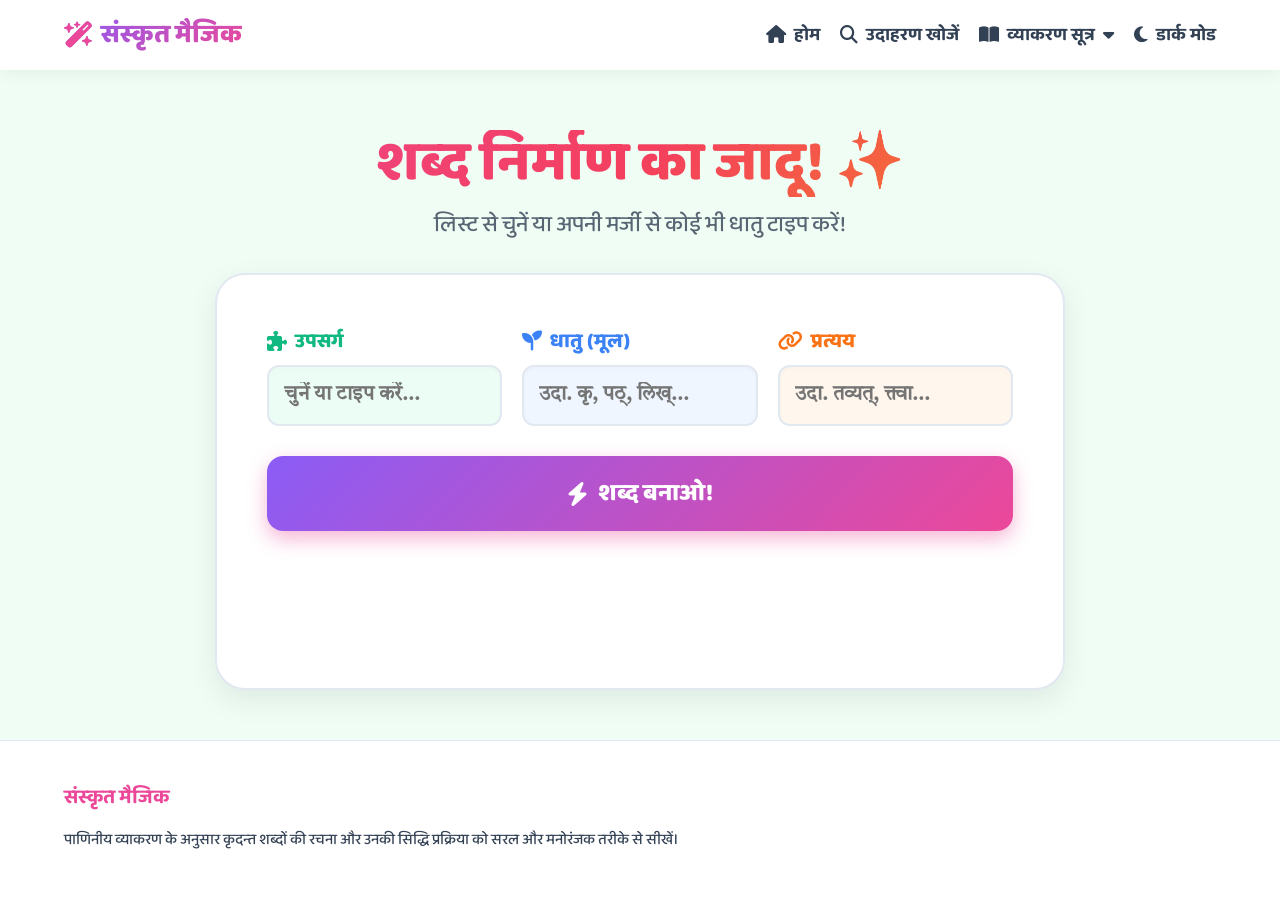
<file: index.html>
<!DOCTYPE html>
<html lang="sa">
<head>
    <meta charset="UTF-8">
    <meta name="viewport" content="width=device-width, initial-scale=1.0, maximum-scale=1.0, user-scalable=no">
    <title>Sanskrit Magic Builder | WebApp</title>
    <link href="https://fonts.googleapis.com/css2?family=Baloo+2:wght@400;500;600;700;800&family=Tiro+Devanagari+Sanskrit&display=swap" rel="stylesheet">
    <link rel="stylesheet" href="https://cdnjs.cloudflare.com/ajax/libs/font-awesome/6.4.0/css/all.min.css">
    <link rel="stylesheet" href="style.css">
    <style>
        /* टाइपिंग बॉक्स की डिज़ाइन ठीक करने के लिए */
        input[type="text"] { 
            width: 100%; padding: 15px; border-radius: 12px; 
            border: 2px solid var(--border-light); 
            font-size: clamp(16px, 3vw, 20px); font-weight: 600; 
            outline: none; transition: 0.3s; 
            box-shadow: inset 0 2px 4px rgba(0,0,0,0.02); 
        }
        input[type="text"]:focus { border-color: #ec4899; }
    </style>
</head>
<body>

<header>
    <div class="logo"><i class="fa-solid fa-wand-magic-sparkles" style="color:#ec4899;"></i> संस्कृत मैजिक</div>
    <button class="hamburger" onclick="toggleMobileMenu()"><i class="fa-solid fa-bars" id="menu-icon"></i></button>

    <nav id="nav-menu">
        <a href="#" onclick="closeMobileMenu()"><i class="fa-solid fa-house"></i> होम</a>
        <a href="#" onclick="openSearchModal(); closeMobileMenu();"><i class="fa-solid fa-magnifying-glass"></i> उदाहरण खोजें</a>
        
        <div class="nav-dropdown">
            <button onclick="toggleSutraDropdown(event)"><i class="fa-solid fa-book-open"></i> व्याकरण सूत्र <i class="fa-solid fa-caret-down"></i></button>
            <div class="dropdown-content" id="sutraDropdown"></div>
        </div>
        <button onclick="toggleDark()"><i class="fa-solid fa-moon" id="theme-icon"></i> डार्क मोड</button>
    </nav>
</header>

<section class="hero">
    <h1>शब्द निर्माण का जादू! ✨</h1>
    <p>लिस्ट से चुनें या अपनी मर्जी से कोई भी धातु टाइप करें!</p>
</section>

<div class="main-container" id="tool">
    <div class="card">
        <div class="input-grid">
            <div class="input-group">
                <label class="label-upa"><i class="fa-solid fa-puzzle-piece"></i> उपसर्ग</label>
                <input type="text" id="upasarga" class="sanskrit-text select-upa" list="upaList" placeholder="चुनें या टाइप करें..." autocomplete="off">
                <datalist id="upaList"></datalist>
            </div>
            <div class="input-group">
                <label class="label-dhatu"><i class="fa-solid fa-seedling"></i> धातु (मूल)</label>
                <input type="text" id="dhatu" class="sanskrit-text select-dhatu" list="dhatuList" placeholder="उदा. कृ, पठ्, लिख्..." autocomplete="off">
                <datalist id="dhatuList"></datalist>
            </div>
            <div class="input-group">
                <label class="label-prat"><i class="fa-solid fa-link"></i> प्रत्यय</label>
                <input type="text" id="pratyaya" class="sanskrit-text select-prat" list="pratList" placeholder="उदा. तव्यत्, क्त्वा..." autocomplete="off">
                <datalist id="pratList"></datalist>
            </div>
        </div>

        <button class="btn-generate" onclick="generateKridanta()">
            <i class="fa-solid fa-bolt"></i> शब्द बनाओ!
        </button>

        <div class="result-section" id="resultSection">
            <div class="result-box" onclick="togglePrakriya()">
                <div class="result-text sanskrit-text" id="finalOutput"></div>
                <div class="hint"><i class="fa-solid fa-hand-pointer"></i> यह कैसे बना? (यहाँ टैप करें)</div>
            </div>

            <div class="prakriya-box" id="prakriyaBox">
                <div class="prakriya-title"><i class="fa-solid fa-list-check"></i> बनने की कहानी:</div>
                <ul class="step-list sanskrit-text" id="prakriyaSteps"></ul>
            </div>
        </div>
    </div>
</div>

<div id="searchModal" class="modal">
    <div class="modal-content">
        <span class="close-btn" onclick="closeSearchModal()">&times;</span>
        <h2 style="color: var(--text-dark); margin-bottom: 5px;"><i class="fa-solid fa-magnifying-glass" style="color:#ec4899;"></i> उदाहरण खोजें</h2>
        <p style="margin-bottom: 20px; font-size: 0.9em; color: var(--text-light);">कोई भी शब्द टाइप करें (जैसे: कर्तव्यम्, ज्ञः, हार्यम्)</p>
        
        <input type="text" id="searchInput" class="sanskrit-text" placeholder="यहाँ टाइप करें..." onkeyup="performSearch()" autocomplete="off">
        
        <div id="searchResults" class="search-results">
            </div>
    </div>
</div>

<footer>
    <div class="footer-grid">
        <div class="footer-col">
            <h3>संस्कृत मैजिक</h3>
            <p>पाणिनीय व्याकरण के अनुसार कृदन्त शब्दों की रचना और उनकी सिद्धि प्रक्रिया को सरल और मनोरंजक तरीके से सीखें।</p>
        </div>
    </div>
</footer>

<script src="script.js"></script>
</body>
</html>
</file>
<file: style.css>
:root {
    /* Light Theme */
    --bg-light: #f0fdf4;
    --card-light: #ffffff;
    --text-light: #334155;
    --border-light: #e2e8f0;

    /* Dark Theme */
    --bg-dark: #12121e;
    --card-dark: #1e1e2f;
    --text-dark: #f8fafc;
    --border-dark: #334155;

    /* Accent Colors */
    --color-upa: #10b981;
    --color-upa-bg: #ecfdf5;
    --color-dhatu: #3b82f6;
    --color-dhatu-bg: #eff6ff;
    --color-prat: #f97316;
    --color-prat-bg: #fff7ed;

    --gradient-btn: linear-gradient(135deg, #8b5cf6, #ec4899);
    --gradient-text: linear-gradient(135deg, #ec4899, #f43f5e, #f59e0b);

    --shadow: 0 10px 30px rgba(0, 0, 0, 0.08);
    --shadow-hover: 0 15px 40px rgba(0, 0, 0, 0.12);
}

/* --- GLOBAL RESETS & TYPOGRAPHY --- */
* { margin: 0; padding: 0; box-sizing: border-box; font-family: 'Baloo 2', cursive; }
html { scroll-behavior: smooth; }
body { background: var(--bg-light); color: var(--text-light); transition: background 0.3s, color 0.3s; min-height: 100vh; display: flex; flex-direction: column; overflow-x: hidden; }

body.dark { 
    background: var(--bg-dark); color: var(--text-dark);
    --color-upa-bg: rgba(16, 185, 129, 0.1); --color-dhatu-bg: rgba(59, 130, 246, 0.1); --color-prat-bg: rgba(249, 115, 22, 0.1);
    --card-light: var(--card-dark); --border-light: var(--border-dark); --text-light: var(--text-dark); --bg-light: rgba(255,255,255,0.05); --shadow: 0 10px 30px rgba(0,0,0,0.4);
}

.sanskrit-text { font-family: 'Tiro Devanagari Sanskrit', serif; font-size: 1.1em; }

/* --- HEADER & NAVIGATION --- */
header { position: fixed; width: 100%; top: 0; background: rgba(255, 255, 255, 0.95); backdrop-filter: blur(10px); padding: 15px 5%; display: flex; justify-content: space-between; align-items: center; z-index: 1000; box-shadow: 0 4px 15px rgba(0,0,0,0.05); transition: 0.3s; height: 70px; }
body.dark header { background: rgba(30, 30, 47, 0.95); box-shadow: 0 4px 15px rgba(0,0,0,0.4); }

.logo { font-weight: 800; font-size: clamp(20px, 4vw, 26px); display: flex; align-items: center; gap: 8px; background: var(--gradient-btn); -webkit-background-clip: text; color: transparent; }

nav { display: flex; gap: 20px; align-items: center; }
nav button, nav a { color: var(--text-light); text-decoration: none; font-weight: 700; font-size: 18px; background: none; border: none; cursor: pointer; transition: 0.3s; display: flex; align-items: center; gap: 8px; }
nav button:hover, nav a:hover { color: #ec4899; }

.hamburger { display: none; font-size: 26px; cursor: pointer; color: var(--text-light); border: none; background: none; }

/* --- DROPDOWN SUTRAS --- */
.nav-dropdown { position: relative; }
.dropdown-content { display: none; position: absolute; top: 140%; left: 50%; transform: translateX(-50%); background: var(--card-light); min-width: 400px; max-width: 90vw; max-height: 60vh; overflow-y: auto; box-shadow: var(--shadow-hover); border-radius: 16px; border: 2px solid var(--border-light); z-index: 2000; padding: 15px; }
.dropdown-content.show { display: block; animation: popIn 0.3s cubic-bezier(0.175, 0.885, 0.32, 1.275); }

.sutra-item { margin-bottom: 10px; background: var(--bg-light); border-radius: 12px; border: 1px solid var(--border-light); overflow: hidden; transition: 0.3s; }
body.dark .sutra-item { background: rgba(0,0,0,0.2); }
.sutra-header { padding: 12px 15px; cursor: pointer; font-weight: 700; font-size: 16px; display: flex; justify-content: space-between; align-items: center; color: #8b5cf6; }
.sutra-desc { padding: 0 15px; max-height: 0; overflow: hidden; transition: 0.4s ease; font-size: 14px; line-height: 1.6; opacity: 0; }
.sutra-item.active .sutra-desc { padding: 0 15px 15px 15px; max-height: 300px; opacity: 1; }
.sutra-item.active .sutra-header i { transform: rotate(180deg); color: #ec4899; }

/* --- HERO SECTION --- */
.hero { margin-top: 90px; padding: 40px 20px 20px; text-align: center; }
.hero h1 { font-size: clamp(2.2rem, 6vw, 3.5rem); font-weight: 800; margin-bottom: 10px; background: var(--gradient-text); -webkit-background-clip: text; color: transparent; line-height: 1.2; }
.hero p { font-size: clamp(1.1rem, 3vw, 1.4rem); opacity: 0.8; font-weight: 500; max-width: 600px; margin: 0 auto; }

/* --- MAIN APP CARD --- */
.main-container { flex: 1; padding: 10px 5% 50px; display: flex; justify-content: center; }
.card { width: 100%; max-width: 850px; background: var(--card-light); padding: clamp(20px, 5vw, 50px); border-radius: clamp(16px, 4vw, 30px); box-shadow: var(--shadow); border: 2px solid var(--border-light); transition: 0.3s; }

/* --- INPUT GRID --- */
.input-grid { display: grid; grid-template-columns: repeat(auto-fit, minmax(220px, 1fr)); gap: 20px; margin-bottom: 30px; }

.input-group label { display: flex; align-items: center; gap: 8px; margin-bottom: 8px; font-weight: 800; font-size: clamp(16px, 3vw, 20px); }
.label-upa { color: var(--color-upa); } .label-dhatu { color: var(--color-dhatu); } .label-prat { color: var(--color-prat); }

select { width: 100%; padding: 15px; border-radius: 12px; border: 2px solid var(--border-light); font-size: clamp(16px, 3vw, 20px); font-weight: 600; outline: none; transition: 0.3s; cursor: pointer; appearance: none; box-shadow: inset 0 2px 4px rgba(0,0,0,0.02); }

.select-upa { background-color: var(--color-upa-bg); color: var(--color-upa); }
.select-dhatu { background-color: var(--color-dhatu-bg); color: var(--color-dhatu); }
.select-prat { background-color: var(--color-prat-bg); color: var(--color-prat); }

.select-upa:focus { border-color: var(--color-upa); }
.select-dhatu:focus { border-color: var(--color-dhatu); }
.select-prat:focus { border-color: var(--color-prat); }

/* --- MAGIC BUTTON --- */
.btn-generate { width: 100%; padding: 18px; border: none; border-radius: 16px; background: var(--gradient-btn); color: white; font-size: clamp(20px, 4vw, 24px); font-weight: 800; cursor: pointer; transition: 0.3s; box-shadow: 0 8px 20px rgba(236, 72, 153, 0.4); display: flex; justify-content: center; align-items: center; gap: 10px; }
.btn-generate:hover { transform: translateY(-3px); box-shadow: 0 12px 25px rgba(236, 72, 153, 0.6); }

/* --- GIANT RESULT BOX --- */
.result-section { margin-top: 30px; display: none; }
.result-section.active { display: block; animation: popIn 0.5s ease; }
.result-box { padding: clamp(20px, 5vw, 40px) 15px; border-radius: 20px; background: var(--bg-light); border: 3px dashed #f43f5e; text-align: center; cursor: pointer; transition: 0.3s; overflow: hidden; }
body.dark .result-box { background: rgba(244, 63, 94, 0.05); }

.result-text { font-size: clamp(40px, 8vw, 65px); font-weight: 800; line-height: 1.2; background: var(--gradient-text); -webkit-background-clip: text; color: transparent; word-break: break-word; }
.hint { font-size: 14px; color: #64748b; margin-top: 15px; font-weight: 700; background: var(--border-light); display: inline-block; padding: 6px 15px; border-radius: 50px; }

/* --- COLORFUL PRAKRIYA (STEPS) --- */
.prakriya-box { margin-top: 20px; padding: clamp(15px, 4vw, 25px); background: var(--card-light); border-radius: 16px; display: none; border: 2px solid var(--border-light); box-shadow: inset 0 0 15px rgba(0,0,0,0.02); }
.prakriya-box.show { display: block; animation: slideDown 0.4s ease; }
.prakriya-title { font-size: clamp(18px, 4vw, 22px); font-weight: 800; margin-bottom: 15px; color: #8b5cf6; display: flex; align-items: center; gap: 8px; }

.step-list { list-style: none; display: flex; flex-direction: column; gap: 10px; }
.step-item { padding: 12px 15px; background: var(--bg-light); border-radius: 10px; font-size: clamp(15px, 3.5vw, 18px); font-weight: 500; display: flex; gap: 12px; align-items: flex-start; border-left: 5px solid #3b82f6; }
body.dark .step-item { background: rgba(59, 130, 246, 0.1); }

/* --- FOOTER --- */
footer { background: var(--card-light); padding: 40px 5% 20px; border-top: 1px solid var(--border-light); margin-top: auto; }
.footer-grid { display: grid; grid-template-columns: repeat(auto-fit, minmax(200px, 1fr)); gap: 30px; margin-bottom: 20px; }
.footer-col h3 { margin-bottom: 15px; font-size: 20px; font-weight: 700; color: #ec4899; }
.footer-col p, .footer-col a { color: var(--text-light); font-size: 15px; text-decoration: none; display: block; margin-bottom: 8px; font-weight: 500; transition: 0.3s; }
.footer-col a:hover { color: #8b5cf6; }

/* --- ANIMATIONS --- */
@keyframes popIn { 0% { opacity: 0; transform: scale(0.95) translateY(10px); } 100% { opacity: 1; transform: scale(1) translateY(0); } }
@keyframes slideDown { from { opacity: 0; transform: translateY(-10px); } to { opacity: 1; transform: translateY(0); } }

/* --- MOBILE RESPONSIVENESS --- */
@media (max-width: 768px) {
    .hamburger { display: block; }
    nav { position: fixed; top: 70px; left: -100%; width: 100%; height: calc(100vh - 70px); background: var(--card-light); flex-direction: column; align-items: flex-start; padding: 30px; transition: 0.3s ease-in-out; box-shadow: inset 0 10px 10px -10px rgba(0,0,0,0.1); overflow-y: auto; }
    nav.active { left: 0; }

    nav a, nav button { font-size: 22px; width: 100%; padding: 15px 0; border-bottom: 1px solid var(--border-light); justify-content: flex-start; }

    .nav-dropdown { width: 100%; }
    .dropdown-content { position: static; transform: none; width: 100%; box-shadow: none; border: none; padding: 15px 0 0; background: transparent; min-width: auto; max-height: none; }
    body.dark .dropdown-content { background: transparent; }
}

/* =========================================
   🔍 Search Modal Styles 
   ========================================= */
.modal {
    display: none; 
    position: fixed; 
    z-index: 1000; 
    left: 0; top: 0; 
    width: 100%; height: 100%; 
    background-color: rgba(0,0,0,0.6); 
    backdrop-filter: blur(4px);
}

.modal-content {
    background-color: var(--card-light);
    margin: 10% auto; 
    padding: 25px;
    border-radius: 15px;
    width: 90%; 
    max-width: 500px;
    box-shadow: 0 10px 30px rgba(0,0,0,0.2);
    position: relative;
    animation: slideDown 0.3s ease-out;
}

.close-btn {
    color: var(--text-light);
    float: right;
    font-size: 28px;
    font-weight: bold;
    cursor: pointer;
    transition: 0.3s;
}

.close-btn:hover { color: #ec4899; }

#searchInput {
    width: 100%;
    padding: 12px 15px;
    font-size: 18px;
    border: 2px solid var(--border-light);
    border-radius: 8px;
    margin-bottom: 20px;
    background: var(--bg-light);
    color: var(--text-light);
}

#searchInput:focus {
    border-color: #3b82f6;
    outline: none;
}

.search-results {
    max-height: 300px;
    overflow-y: auto;
}

.result-card {
    background: var(--bg-light);
    border-left: 4px solid #ec4899;
    padding: 12px;
    margin-bottom: 10px;
    border-radius: 6px;
    box-shadow: 0 2px 5px rgba(0,0,0,0.05);
}

.ex-text { font-size: 1.2em; font-weight: bold; color: #ec4899; margin-bottom: 5px; }
.su-text { font-size: 1em; color: var(--text-light); margin-bottom: 3px; }
.desc-text { font-size: 0.9em; color: var(--text-light); opacity: 0.8; }
</file>
